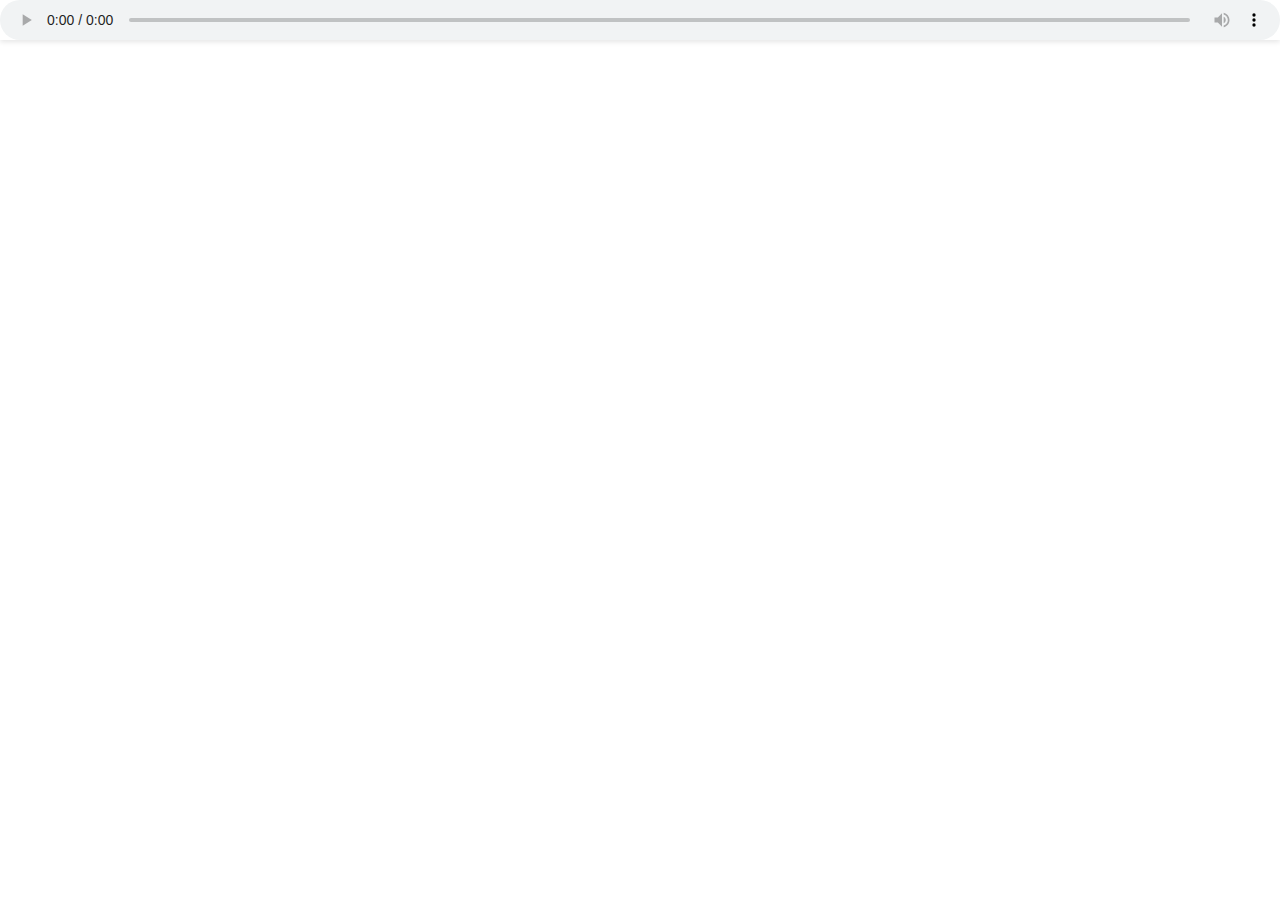
<file: index.html>
<!DOCTYPE html>
<html>
<head>
    <meta charset="utf-8">
    <meta name="viewport" content="width=device-width, initial-scale=1.0, maximum-scale=2.0, user-scalable=yes">
    <title>Himnario IEP</title>
    <style>
        body, html {
            width: 100%;
            height: 100%;
            margin: 0;
            padding: 0;
            overflow: hidden;
            display: flex;
            flex-direction: column;
        }
        .audio-controls {
            width: 100%;
            height: 40px;
            background: rgba(255, 255, 255, 0.95);
            box-shadow: 0 2px 5px rgba(0, 0, 0, 0.1);
            z-index: 10;
        }
        #audio-player {
            width: 100%;
            height: 40px;
        }
        #pdf-container {
            flex: 1;
            width: 100%;
            height: calc(100vh - 40px);
            border: none;
        }
    </style>
</head>
<body>
    <div class="audio-controls">
        <audio id="audio-player" controls>
            <source id="audio-source" type="audio/mpeg">
            Tu navegador no soporta el elemento audio.
        </audio>
    </div>
    
    <iframe id="pdf-container" src="" allow="fullscreen; autoplay"></iframe>

    <script>
        // Función para manejar el parámetro 'num' en la URL
        function getNumFromUrl() {
            // Obtener la URL actual sin el slash final si existe
            const url = window.location.href.replace(/\/$/, "");

            // Extraer los parámetros de la URL
            const urlParams = new URLSearchParams(url.split("?")[1]);
            const num = urlParams.get("num");

            return num;
        }

        // Cargar contenido dinámico
        function loadContent() {
            const num = getNumFromUrl();
            const pdfContainer = document.getElementById("pdf-container");
            const audioSource = document.getElementById("audio-source");
            const audioPlayer = document.getElementById("audio-player");

            if (num >= 1 && num <= 400) {
                const pdfUrl = `https://docs.google.com/viewer?url=https://github.com/YonelGV/hymiep/raw/main/HymNotasPDF/${num}.pdf&embedded=true&cachebuster=${new Date().getTime()}`;
                const audioUrl = `https://github.com/YonelGV/hymiep/raw/main/HymMP3/${num}.mp3?cachebuster=${new Date().getTime()}`;
                
                pdfContainer.src = pdfUrl; // Cargar PDF
                audioSource.src = audioUrl; // Cargar audio
                audioPlayer.load();

                audioPlayer.oncanplay = function() {
                    console.log("Audio cargado correctamente");
                };
            } else {
                alert("Número inválido. Intenta con un número entre 1 y 400.");
            }
        }

        // Pausar el audio cuando la pestaña no está visible
        function handleVisibilityChange() {
            const audioPlayer = document.getElementById("audio-player");
            if (document.hidden) {
                audioPlayer.pause();
            }
        }

        // Listeners
        document.addEventListener("visibilitychange", handleVisibilityChange);
        document.addEventListener("DOMContentLoaded", loadContent);
    </script>
</body>
</html>
</file>
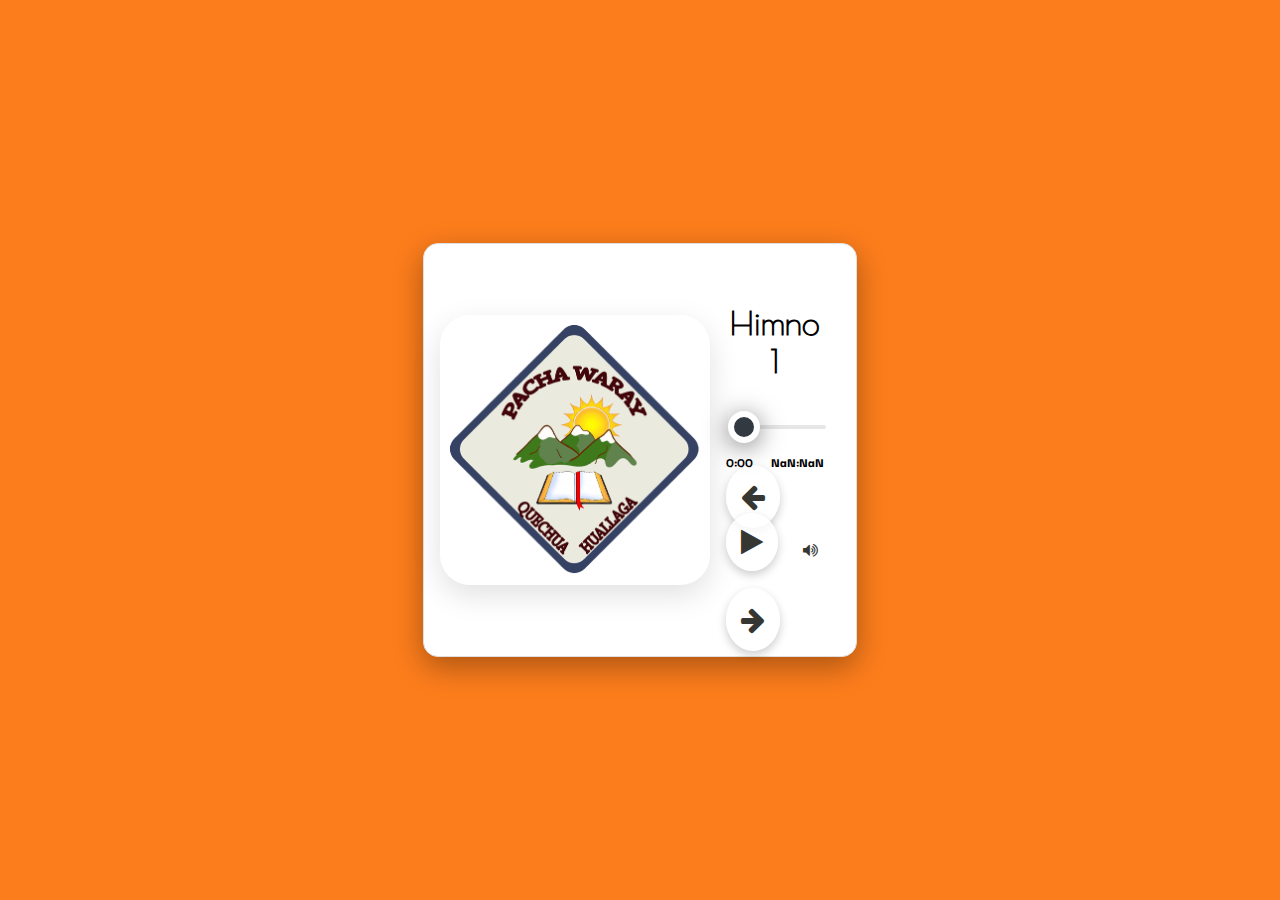
<file: quechua/index.html>
<!DOCTYPE html>
<html lang="es">
	<head>
		<meta name="viewport" content="viewport-fit=cover, width=device-width, initial-scale=1.0, minimum-scale=1.0, maximum-scale=1.0, user-scalable=no" />
		<meta charset="UTF-8">
		<title>Reproductor de Musica</title>
		<link href="https://fonts.googleapis.com/css?family=Darker+Grotesque|Poiret+One&display=swap" rel="stylesheet">
		<link rel="stylesheet" type="text/css" href="https://stackpath.bootstrapcdn.com/font-awesome/4.7.0/css/font-awesome.min.css">
		<link crossorigin="anonymous" media="all" rel="stylesheet" href="styles.css" />
		<link rel="shortcut icon" href="pacha.png" type="image/x-icon">
	</head>
	<body>
		<div class="audio-player" id="skin">
			<div class="holder">
				<div class="cover">
					
					<img src="pacha.png">
				</div>
				<div class="audio-wrapper" id="player-container" href="javascript:;">
					<audio id="player" preload="metadata">
						<source src="" type="audio/mp3">
					</audio>
				</div>
				<div class="player-controls scrubber">
					<div>
						<div>
							<p class="title"></p>
						</div>
						<div class="range">
							<input id="dur" type="range" class="range" name="rng" min="0" max="1" step="0.00000001" value="0" onchange="mSet()" style="width: 100%">
						</div>
						<br>
						<span class="time start-time"></span>
						<span class="time end-time"></span>
						<br>
						<div class="ctrl">
							<div>
								<a href="#prev" class="ctrl_btn " id="prev"><i class="fa fa-arrow-left" ></i></a>
								<span id="play-btn" class="fa fa-play "></span>
								<a href="#next" class="ctrl_btn " id="next"><i class="fa fa-arrow-right" ></i></a>
							</div>
							<div class="volumeControl">
								<div class="wrapper">
									<i class="fa fa-volume-up"></i>
									<span class="outer">
										<span class="inner"></span>
									</span>
								</div>
							</div>
						</div>
					</div>
					<div>
					</div>
				</div>
			</div>
		
			
		</div>
		<script crossorigin="anonymous" defer="defer" type="application/javascript" src="jquery.min.js"></script>
		<script crossorigin="anonymous" defer="defer" type="application/javascript" src="script.js"></script>

		<div class="footer">
		    
		  </div>
	</body>
</html>
</file>
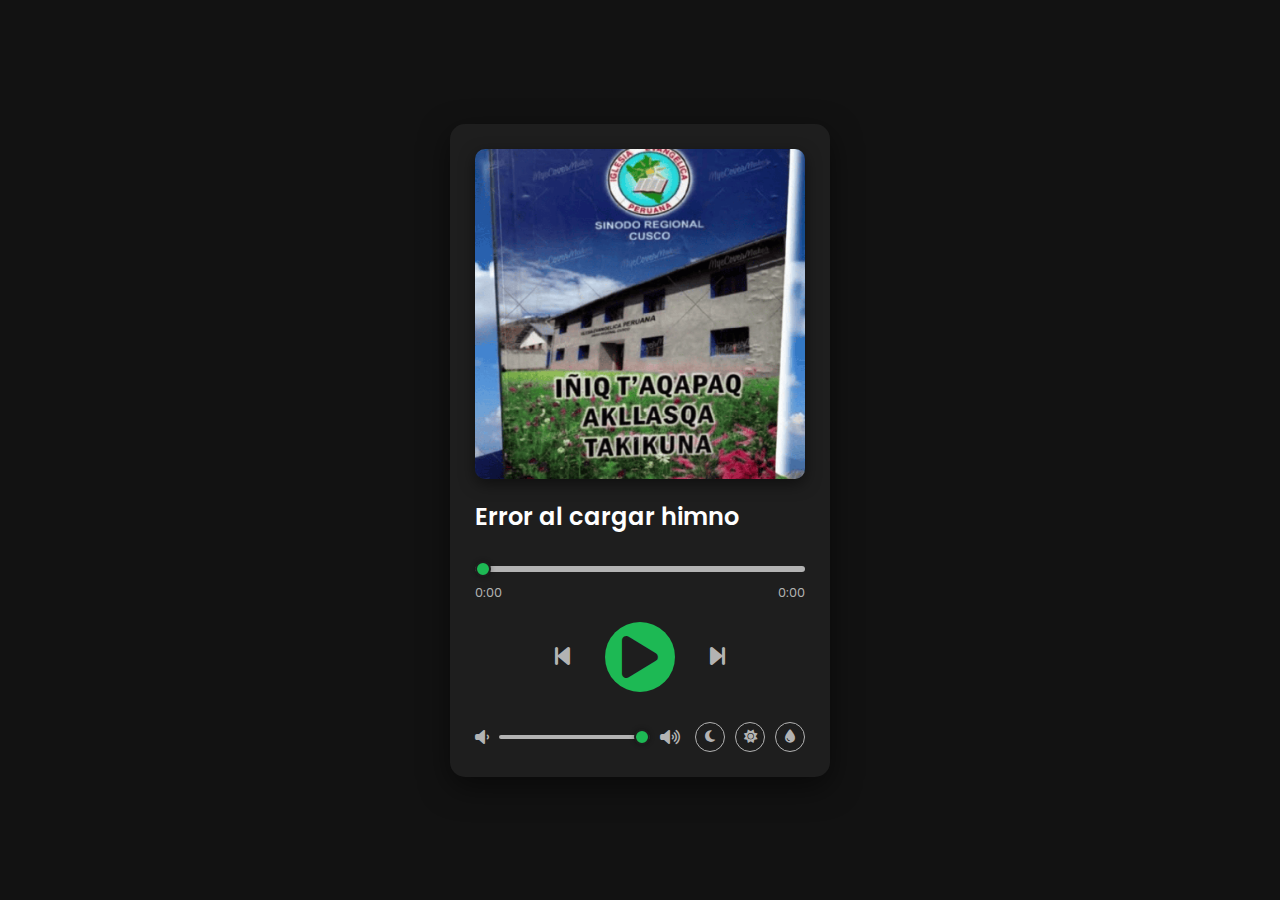
<file: taqa/index.html>
<!DOCTYPE html>
<html lang="es">
<head>
  <meta charset="UTF-8" />
  <meta name="viewport" content="width=device-width, initial-scale=1.0, user-scalable=no" />
  <title>Reproductor de Himnos</title>
  
  <!-- Iconos de Font Awesome -->
  <link rel="stylesheet" href="https://cdnjs.cloudflare.com/ajax/libs/font-awesome/6.4.0/css/all.min.css">
  <link rel="stylesheet" href="styles.css"> 
  
  <link rel="shortcut icon" href="taqa.png" type="image/x-icon">
</head>
<body class="theme-dark"> <!-- Tema por defecto -->

  <div class="audio-player" id="player-container">
    <audio id="player" preload="metadata"></audio>

    <div class="cover-art">
      <img src="taqa.png" alt="Logo del Himnario">
    </div>

    <div class="track-info">
      <p class="title">Cargando himno...</p>
    </div>

    <div class="progress-controls">
      <div class="progress-bar-wrapper">
        <input id="progress-bar" type="range" min="0" value="0" step="1">
      </div>
      <div class="time-display">
        <span class="start-time">0:00</span>
        <span class="end-time">0:00</span>
      </div>
    </div>

    <div class="main-controls">
      <button id="prev-btn" class="control-btn"><i class="fa fa-backward-step"></i></button>
      <button id="play-btn" class="control-btn play"><i class="fa fa-play"></i></button>
      <button id="next-btn" class="control-btn"><i class="fa fa-forward-step"></i></button>
    </div>
    
    <div class="secondary-controls">
       <div class="volume-control">
            <i class="fa fa-volume-low"></i>
            <input id="volume-slider" type="range" min="0" max="1" step="0.01" value="1">
            <i class="fa fa-volume-high"></i>
        </div>
        <div class="theme-switcher">
            <button class="theme-btn" data-theme="dark" title="Tema Oscuro"><i class="fa fa-moon"></i></button>
            <button class="theme-btn" data-theme="light" title="Tema Claro"><i class="fa fa-sun"></i></button>
            <button class="theme-btn" data-theme="blue" title="Tema Azul"><i class="fa fa-droplet"></i></button>
        </div>
    </div>
  </div>

  <script src="script.js?v=1.1"></script>
</body>
</html>
</file>
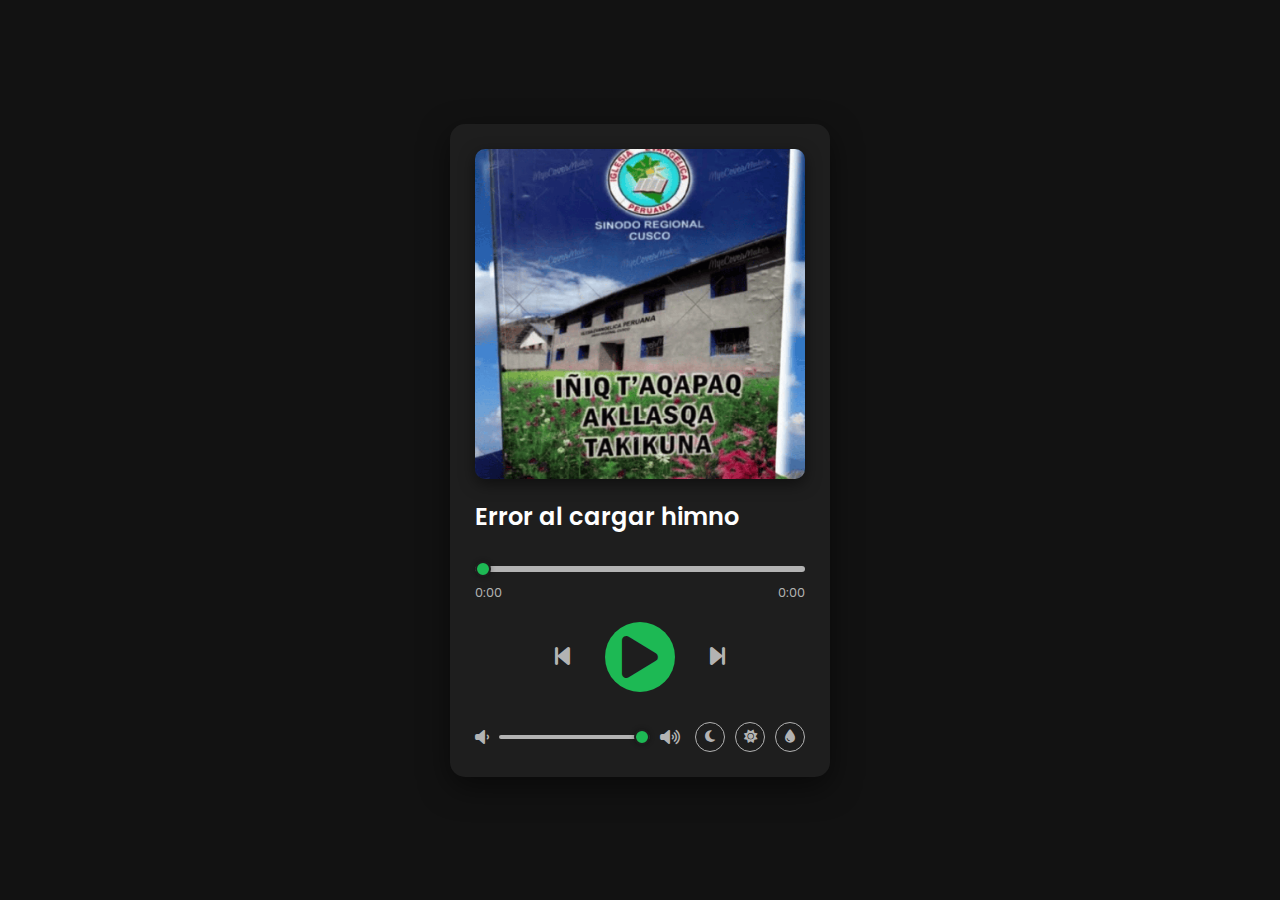
<file: index1.html>
<!DOCTYPE html>
<html lang="es">
<head>
  <meta charset="UTF-8" />
  <meta name="viewport" content="width=device-width, initial-scale=1.0, user-scalable=no" />
  <title>Reproductor de Himnos</title>
  
  <!-- Iconos de Font Awesome -->
  <link rel="stylesheet" href="https://cdnjs.cloudflare.com/ajax/libs/font-awesome/6.4.0/css/all.min.css">
  <style>
/* --- Importar fuente --- */
@import url('https://fonts.googleapis.com/css2?family=Poppins:wght@400;600&display=swap');

/* --- Variables CSS (Theming) --- */
:root {
  /* Fuente */
  --font-main: 'Poppins', sans-serif;

  /* Colores */
  --bg-color: #121212;
  --player-bg: #1e1e1e;
  --text-primary: #ffffff;
  --text-secondary: #b3b3b3;
  --accent-color: #1DB954;
  --shadow-color: rgba(0, 0, 0, 0.5);
  --icon-color: #b3b3b3;
  --icon-hover: #ffffff;
}

body.theme-light {
  --bg-color: #f5f5f5;
  --player-bg: #ffffff;
  --text-primary: #212121;
  --text-secondary: #5f5f5f;
  --accent-color: #007bff;
  --shadow-color: rgba(0, 0, 0, 0.15);
  --icon-color: #5f5f5f;
  --icon-hover: #212121;
}

body.theme-blue {
  --bg-color: #0d1b2a;
  --player-bg: #1b263b;
  --text-primary: #e0e1dd;
  --text-secondary: #778da9;
  --accent-color: #415a77;
  --shadow-color: rgba(0, 0, 0, 0.4);
  --icon-color: #778da9;
  --icon-hover: #e0e1dd;
}

/* --- Reset básico y estilos generales --- */
* {
  margin: 0;
  padding: 0;
  box-sizing: border-box;
}

html,
body {
  height: 100%;
  font-family: var(--font-main);
  background-color: var(--bg-color);
  color: var(--text-primary);
}

body {
  display: flex;
  justify-content: center;
  align-items: center;
  padding: 15px;
  transition: background-color 0.3s ease;
}

/* --- Reproductor principal --- */
.audio-player {
  background-color: var(--player-bg);
  width: 100%;
  max-width: 380px;
  border-radius: 15px;
  padding: clamp(15px, 5vw, 25px);
  box-shadow: 0 10px 30px var(--shadow-color);
  display: flex;
  flex-direction: column;
  gap: clamp(15px, 4vw, 20px);
  transition: background-color 0.3s ease;
}

/* --- Portada de la canción --- */
.cover-art img {
  width: 100%;
  aspect-ratio: 1 / 1;
  border-radius: 10px;
  object-fit: cover;
  box-shadow: 0 5px 15px var(--shadow-color);
  display: block;
}

/* --- Información de la pista --- */
.track-info .title {
  font-size: clamp(1.25rem, 5vw, 1.5rem);
  font-weight: 600;
  color: var(--text-primary);
  transition: color 0.3s ease;
}

/* --- Barra de progreso y tiempo --- */
.progress-controls {
  width: 100%;
}

.progress-bar-wrapper {
  position: relative;
}

input[type="range"] {
  -webkit-appearance: none;
  appearance: none;
  width: 100%;
  height: 6px;
  background: var(--text-secondary);
  border-radius: 5px;
  outline: none;
  cursor: pointer;
  transition: background 0.3s ease;
}

.time-display {
  display: flex;
  justify-content: space-between;
  font-size: clamp(0.75rem, 2.5vw, 0.8rem);
  color: var(--text-secondary);
  margin-top: 5px;
  transition: color 0.3s ease;
}

/* Thumb para WebKit (Chrome, Safari) */
input[type="range"]::-webkit-slider-thumb {
  -webkit-appearance: none;
  appearance: none;
  width: 16px;
  height: 16px;
  background: var(--accent-color);
  border-radius: 50%;
  border: 2px solid var(--player-bg);
  box-shadow: 0 0 5px rgba(0, 0, 0, 0.3);
}

/* Thumb para Firefox */
input[type="range"]::-moz-range-thumb {
  width: 16px;
  height: 16px;
  background: var(--accent-color);
  border-radius: 50%;
  border: 2px solid var(--player-bg);
}

/* Thumb para IE/Edge */
input[type="range"]::-ms-thumb {
  width: 16px;
  height: 16px;
  background: var(--accent-color);
  border-radius: 50%;
  border: 2px solid var(--player-bg);
}

/* Track para Firefox */
input[type="range"]::-moz-range-track {
  width: 100%;
  height: 6px;
  background: var(--text-secondary);
  border-radius: 5px;
}

/* Track para IE/Edge */
input[type="range"]::-ms-track {
  width: 100%;
  height: 6px;
  background: transparent;
  border-color: transparent;
  color: transparent;
}

/* --- Controles principales --- */
.main-controls {
  display: flex;
  justify-content: center;
  align-items: center;
  gap: clamp(20px, 8vw, 35px);
}

.control-btn {
  background: none;
  border: none;
  color: var(--icon-color);
  font-size: 1.5rem;
  cursor: pointer;
  transition: color 0.2s ease, transform 0.1s ease;
}

.control-btn:hover {
  color: var(--icon-hover);
}

.control-btn:active {
  transform: scale(0.95);
}

.control-btn.play {
  font-size: 3rem;
  width: 70px;
  height: 70px;
  border-radius: 50%;
  background-color: var(--accent-color);
  color: var(--player-bg);
  display: flex;
  justify-content: center;
  align-items: center;
  transition: background-color 0.3s ease, color 0.3s ease, transform 0.1s ease;
}

.control-btn.play:hover {
  filter: brightness(1.1);
}

/* --- Controles secundarios --- */
.secondary-controls {
  display: flex;
  justify-content: space-between;
  align-items: center;
  gap: 15px;
  margin-top: 10px;
}

.volume-control {
  display: flex;
  align-items: center;
  flex-grow: 1;
  gap: 10px;
  color: var(--icon-color);
}

.volume-control input[type="range"] {
  height: 4px;
}

.theme-switcher {
  display: flex;
  gap: 10px;
}

.theme-btn {
  background: none;
  border: 1px solid var(--icon-color);
  color: var(--icon-color);
  width: 30px;
  height: 30px;
  border-radius: 50%;
  cursor: pointer;
  transition: background-color 0.2s, color 0.2s;
}

.theme-btn:hover {
  background-color: var(--icon-color);
  color: var(--player-bg);
}

/* --- Media query para pantallas pequeñas --- */
@media (max-width: 360px) {
  .secondary-controls {
    flex-direction: column;
    align-items: center;
    gap: 20px;
  }

  .volume-control {
    width: 100%;
  }

  .control-btn.play {
    width: 60px;
    height: 60px;
    font-size: 2.5rem;
  }
}
</style>
  
  <link rel="shortcut icon" href="taqa.png" type="image/x-icon">
</head>
<body class="theme-dark"> <!-- Tema por defecto -->

  <div class="audio-player" id="player-container">
    <audio id="player" preload="metadata"></audio>

    <div class="cover-art">
      <img src="taqa.png" alt="Logo del Himnario">
    </div>

    <div class="track-info">
      <p class="title">Cargando himno...</p>
    </div>

    <div class="progress-controls">
      <div class="progress-bar-wrapper">
        <input id="progress-bar" type="range" min="0" value="0" step="1">
      </div>
      <div class="time-display">
        <span class="start-time">0:00</span>
        <span class="end-time">0:00</span>
      </div>
    </div>

    <div class="main-controls">
      <button id="prev-btn" class="control-btn"><i class="fa fa-backward-step"></i></button>
      <button id="play-btn" class="control-btn play"><i class="fa fa-play"></i></button>
      <button id="next-btn" class="control-btn"><i class="fa fa-forward-step"></i></button>
    </div>
    
    <div class="secondary-controls">
       <div class="volume-control">
            <i class="fa fa-volume-low"></i>
            <input id="volume-slider" type="range" min="0" max="1" step="0.01" value="1">
            <i class="fa fa-volume-high"></i>
        </div>
        <div class="theme-switcher">
            <button class="theme-btn" data-theme="dark" title="Tema Oscuro"><i class="fa fa-moon"></i></button>
            <button class="theme-btn" data-theme="light" title="Tema Claro"><i class="fa fa-sun"></i></button>
            <button class="theme-btn" data-theme="blue" title="Tema Azul"><i class="fa fa-droplet"></i></button>
        </div>
    </div>
  </div>

  <script>
document.addEventListener('DOMContentLoaded', function () {
    // --- Referencias a Elementos del DOM (CORREGIDO) ---
const player = document.getElementById('player');
const playerContainer = document.getElementById('player-container');
const playBtn = document.getElementById('play-btn');
const prevBtn = document.getElementById('prev-btn');
const nextBtn = document.getElementById('next-btn'); // <--- ERROR CORREGIDO
const progressBar = document.getElementById('progress-bar');
const volumeSlider = document.getElementById('volume-slider');
const titleDisplay = document.querySelector('.track-info .title');
const startTimeDisplay = document.querySelector('.start-time');
const endTimeDisplay = document.querySelector('.end-time');

    // --- Estado del Reproductor ---
    let currentTrack = 0;
    let isPlaying = false;
    let playlist = [];

    // --- Generar Playlist ---
    for (let i = 1; i <= 200; i++) {
        playlist.push({
            title: `Himno ${i}`,
            artist: 'Himnario',
            album: 'Edición 2009',
            artwork: 'taqa.png',
            audio: `https://github.com/YonelGV/taqa/raw/main/${i}.mp3`
        });
    }

    // --- Funciones Principales ---

    function loadTrack(index, autoPlay = false) {
        if (index < 0 || index >= playlist.length) return;
        
        const track = playlist[index];
        currentTrack = index;
        player.src = track.audio;
        titleDisplay.textContent = track.title;
        
        if ('mediaSession' in navigator) {
            navigator.mediaSession.metadata = new MediaMetadata({
                title: track.title,
                artist: track.artist,
                album: track.album,
                artwork: [{ src: track.artwork, sizes: '512x512', type: 'image/png' }]
            });
        }

        if (autoPlay) {
            playTrack();
        }
    }
    
    async function playTrack() {
        // Solo intenta reproducir si hay una fuente cargada
        if (!player.src) return;

        try {
            await player.play();
            isPlaying = true;
            playBtn.innerHTML = '<i class="fa fa-pause"></i>';
            if ('mediaSession' in navigator) {
                navigator.mediaSession.playbackState = "playing";
            }
        } catch (error) {
            console.warn("La reproducción fue bloqueada por el navegador o interrumpida:", error.name);
            // **MEJORA PARA EVITAR EL AbortError**
            // En lugar de llamar a pauseTrack(), solo actualizamos el estado y la UI.
            // Esto evita la llamada redundante a player.pause() que causa el error.
            isPlaying = false;
            playBtn.innerHTML = '<i class="fa fa-play"></i>';
            if ('mediaSession' in navigator) {
                navigator.mediaSession.playbackState = "paused";
            }
        }
    }

    function pauseTrack() {
        player.pause();
        isPlaying = false;
        playBtn.innerHTML = '<i class="fa fa-play"></i>';
        if ('mediaSession' in navigator) {
            navigator.mediaSession.playbackState = "paused";
        }
    }

    function togglePlayPause() {
        if (isPlaying) {
            pauseTrack();
        } else {
            playTrack();
        }
    }

    function nextTrack() {
        currentTrack = (currentTrack + 1) % playlist.length;
        loadTrack(currentTrack, true);
    }

    function prevTrack() {
        currentTrack = (currentTrack - 1 + playlist.length) % playlist.length;
        loadTrack(currentTrack, true);
    }

    // --- Actualización de UI (Tiempo y Barra) ---
    function updateProgress() {
        if (!player.duration) return;
        progressBar.value = player.currentTime;
        startTimeDisplay.textContent = formatTime(player.currentTime);
    }

    function setProgress(e) {
        player.currentTime = e.target.value;
    }
    
    function formatTime(seconds) {
        seconds = isNaN(seconds) ? 0 : seconds;
        const m = Math.floor(seconds / 60);
        const s = Math.floor(seconds % 60).toString().padStart(2, '0');
        return `${m}:${s}`;
    }

    // --- Sistema de Temas ---
    function switchTheme(theme) {
        document.body.className = `theme-${theme}`;
    }

    // --- Inicialización y Event Listeners ---

    // Controles del reproductor
    playBtn.addEventListener('click', togglePlayPause);
    nextBtn.addEventListener('click', nextTrack);
    prevBtn.addEventListener('click', prevTrack);
    
    // Eventos del tag <audio>
    player.addEventListener('timeupdate', updateProgress);
    player.addEventListener('loadedmetadata', () => {
        endTimeDisplay.textContent = formatTime(player.duration);
        progressBar.max = player.duration;
    });
    player.addEventListener('ended', nextTrack);
    player.addEventListener('error', (e) => {
        console.error('Error en el elemento de audio:', e);
        titleDisplay.textContent = "Error al cargar himno";
    });

    // Controles de progreso y volumen
    progressBar.addEventListener('input', setProgress);
    volumeSlider.addEventListener('input', (e) => player.volume = e.target.value);
    
    // Switcher de Temas
    document.querySelectorAll('.theme-btn').forEach(btn => {
        btn.addEventListener('click', () => switchTheme(btn.dataset.theme));
    });

    // Carga inicial desde URL o el primer track
    const urlParams = new URLSearchParams(window.location.search);
    const trackNum = parseInt(urlParams.get('num'), 10);
    const initialTrackIndex = !isNaN(trackNum) && trackNum > 0 && trackNum <= playlist.length 
        ? trackNum - 1 
        : 0;
    
    loadTrack(initialTrackIndex, false);

    // Page Visibility API
    document.addEventListener('visibilitychange', () => {
        if (document.hidden && isPlaying) {
            pauseTrack();
        }
    });

    // Intersection Observer
    const observer = new IntersectionObserver((entries) => {
        entries.forEach(entry => {
            if (!entry.isIntersecting && isPlaying) {
                pauseTrack();
            }
        });
    }, { threshold: 0.1 });
    
    observer.observe(playerContainer);
    
    // Media Session Action Handlers
    if ('mediaSession' in navigator) {
        navigator.mediaSession.setActionHandler('play', playTrack);
        navigator.mediaSession.setActionHandler('pause', pauseTrack);
        navigator.mediaSession.setActionHandler('nexttrack', nextTrack);
        navigator.mediaSession.setActionHandler('previoustrack', prevTrack);
    }
});
</script>
</body>
</html>
</file>
<file: quechua/styles.css>
* {
  transition: 0.8s ease !important;
}

html {
  height: 100%;
  display: table;
  margin: auto;
}

body {
  height: 100%;
  display: table-cell;
  vertical-align: middle;
  background: #fc7d1c;
  font-family: 'Poiret One', cursive;
}

a {
  color: #fff;
  text-decoration: none;
}

.holder {
  margin: 0.23rem 0 0.23rem 0;
  display: flex;
  align-items: center;
}

.shadow {
  box-shadow: 0 1px 30px rgba(0, 0, 0, 0.22);
}

/* Important stuff */

.set {
  position: absolute;
  right: 1em;
  top: 0;
  z-index: 999;
}

.dropdown-toggle {
  display: block;
  width: 50%;
  margin: 0 auto;
}

.dropdown-toggle i {
  padding: 0.5em 0.55em;
  background: #fff;
  border-radius: 4px;
  color: #555;
}

#skin.dark {
  background: #334d50;
  /* fallback for old browsers */
  background: -webkit-linear-gradient(to right, #cbcaa5, #334d50);
  /* Chrome 10-25, Safari 5.1-6 */
  background: linear-gradient(to right, #cbcaa5, #334d50);
  /* W3C, IE 10+/ Edge, Firefox 16+, Chrome 26+, Opera 12+, Safari 7+ */
  color: #fff!important;
  border-color: #fff!important;
}

#skin.white {
  background: white;
}

#skin.blue {
  background: linear-gradient(126deg, rgba(43, 57, 144, 1), rgba(102, 45, 145, 0.9));
}

ul.dropdown {
  display: none;
  position: absolute;
  left: 25%;
  width: 50%;
  margin-top: 0.5em;
  margin: 0.5em auto;
  background: #777;
  min-width: 12em;
  padding: 0;
  border-radius: 0 0 0.2em 0.2em;
}

ul.dropdown li {
  list-style-type: none;
}

ul.dropdown li a {
  text-decoration: none;
  padding: 0.5em 1em;
  display: block;
}

.audio-player {
  position: relative;
  border: 1px solid #dfdfdf;
  width: 90vw;
  max-width: 400px;
  margin: 1rem auto;
  box-shadow: 0 10px 30px rgba(0, 0, 0, 0.32);
  background: #fff;
  padding: 1rem;
  height: auto;
  border-radius: 15px;
}

.audio-player .user_avatar {
  width: 100%;
  justify-content: space-around;
  margin: 0 auto;
  position: relative;
}

.audio-player .user_avatar .live,
.audio-player .user_avatar .listeners {
  background: #fff;
  padding: 8px 10px 0 10px;
  font-size: 15px;
  font-weight: 700;
  color: #555 !important;
  border-radius: 4px;
  margin: 3px;
  text-align: center;
}

.live i {
  -moz-animation-duration: 1s;
  -moz-animation-name: blink;
  -moz-animation-iteration-count: infinite;
  -moz-animation-direction: alternate;
  -webkit-animation-duration: 1s;
  -webkit-animation-name: blink;
  -webkit-animation-iteration-count: infinite;
  -webkit-animation-direction: alternate;
  animation-duration: 1s;
  animation-name: blink;
  animation-iteration-count: infinite;
  animation-direction: alternate;
  color: red;
}

@-moz-keyframes blink {
  from {
    opacity: 1;
  }
  to {
    opacity: 0;
  }
}

@-webkit-keyframes blink {
  from {
    opacity: 1;
  }
  to {
    opacity: 0;
  }
}

@keyframes blink {
  from {
    opacity: 1;
  }
  to {
    opacity: 0;
  }
}

.audio-player .user_avatar img {
  display: block;
  margin: 0 auto;
  height: 100px;
  width: 100px;
  padding: 0.65em;
  object-fit: cover;
  border-radius: 50%;
  border: 2px solid #dfdfdf;
  background: #fff;
  margin-top: -4em;
}

#dur:hover {
  cursor: pointer;
}

.audio-player .cover img {
  height: 250px;
  width: 250px;
  object-fit: cover;
  border-radius: 30px;
  padding: 10px;
  box-shadow: 0 10px 30px rgba(0, 0, 0, 0.12);
  display: block;
  margin: 0 auto;
}

.audio-player .title {
  padding: 0;
  margin-top: 2.5rem;
  font-weight: 800;
  font-size: 32px;
  text-align: center;
  color: #333;
}

.audio-player .like {
  padding: 6px 17px;
  background: #fff;
  font-size: 16px;
  color: #555;
  margin: 1rem 0;
  font-weight: 900;
  text-decoration: none;
  position: relative;
}

.audio-player .player-controls {
  align-items: center;
  justify-content: center;
  flex: 4;
  position: relative;
  padding: 0 1rem;
  margin: 0 auto;
}

.audio-player .player-controls p {
  color: #000;
}

.progress_bar {
  border: 2px solid #ccc;
  width: 100%;
  min-height: 15px;
  display: flex;
  padding: 0.45em 0;
  align-items: center;
}

.range {
  position: relative;
}

.range input[type=range] {
  appearance: none;
  padding: 0;
  width: 100%;
  height: 30px;
  cursor: pointer;
  display: block;
}

.range input[type=range]:focus {
  outline: none;
}

.range input[type=range][disabled] {
  opacity: 0.3;
  cursor: default;
  background: transparent;
}

.range .rangeslider {
  position: relative;
  height: 22px;
  cursor: pointer;
  user-select: none;
}

.range .rangeslider:before {
  box-sizing: border-box;
  width: 100%;
  height: 4px;
  background: #e6e6e6;
  border-radius: 100px;
  content: "";
  position: absolute;
  top: 50%;
  transform: translateY(-50%);
}

.range input::-webkit-slider-runnable-track {
  box-sizing: border-box;
  width: 100%;
  height: 4px;
  background: #e6e6e6;
  border-radius: 100px;
  margin: 11px 0;
}

.range input::-moz-range-track {
  box-sizing: border-box;
  width: 100%;
  height: 4px;
  background: #e6e6e6;
  border-radius: 100px;
  margin: 11px 0;
}

.range input::-ms-track {
  box-sizing: border-box;
  width: 100%;
  height: 4px;
  background: #e6e6e6;
  border-radius: 100px;
  color: transparent;
  padding: 11px 0;
  background: transparent;
  border-color: transparent;
}

.range input::-ms-fill-lower,
.range input::-ms-fill-upper {
  box-sizing: border-box;
  width: 100%;
  height: 4px;
  background: #e6e6e6;
  border-radius: 100px;
}

.range input::-ms-fill-lower {
  background: #60cd18;
}

.range .rangeslider-fill-lower {
  background-color: #60cd18;
  border-radius: 100px;
  position: absolute;
  top: 50%;
  transform: translateY(-50%);
  height: 4px;
  will-change: width;
}

.range input::-webkit-slider-thumb {
  box-sizing: border-box;
  box-shadow: 0px 4px 25px rgba(0, 0, 0, .5);
  border: 6px solid #fff;
  height: 32px;
  width: 32px;
  border-radius: 100px;
  background: #333940;
  cursor: pointer;
  appearance: none;
  transform: translateY(-50%);
  margin-top: 2px;
}

.range input::-moz-range-thumb {
  box-sizing: border-box;
  box-shadow: 0px 4px 25px rgba(0, 0, 0, .5);
  border: 6px solid #fff;
  height: 32px;
  width: 32px;
  border-radius: 100px;
  background: #333940;
  cursor: pointer;
}

.range input::-ms-thumb {
  box-sizing: border-box;
  box-shadow: 0px 4px 25px rgba(0, 0, 0, .5);
  border: 6px solid #fff;
  height: 32px;
  width: 32px;
  border-radius: 100px;
  background: #333940;
  cursor: pointer;
}

.range .rangeslider-thumb {
  box-sizing: border-box;
  box-shadow: 0px 4px 25px rgba(0, 0, 0, .5);
  border: 6px solid #fff;
  height: 24px;
  width: 24px;
  border-radius: 50%;
  background: #333940;
  cursor: pointer;
  position: absolute;
  touch-action: pan-x;
  top: 50%;
  transform: translateY(-50%);
  will-change: left;
}

.audio-player #play-btn,
.ctrl_btn {
  margin: 0 1rem 2rem 0;
  color: #363732;
  font-size: 28px;
  padding: 15px;
  border-radius: 50%;
  background: rgba(255, 255, 255, 0.8);
  box-shadow: 0 4px 10px rgba(0, 0, 0, 0.2);
  transition: all 0.3s ease;
}

.audio-player #play-btn:hover,
.ctrl_btn:hover {
  background: rgba(255, 255, 255, 1);
  transform: scale(1.1);
}

@media (hover: none) {
  .audio-player #play-btn:hover,
  .ctrl_btn:hover {
    transform: none;
  }
}

.audio-player .volumeControl {
  display: flex;
  flex-basis: 20%;
  justify-content: center;
  align-items: center;
  padding-bottom: 1rem;
}

.audio-player .volumeControl .wrapper {
  display: flex;
  flex-basis: 100%;
  align-items: center;
  color: #363732;
}

.audio-player .volumeControl .wrapper:hover i.fa {
  color: #363732;
}

.audio-player .volumeControl .outer {
  border-radius: 2px;
  box-shadow: -2px 3px 4px rgba(0, 0, 0, 0.23);
  overflow: hidden;
  height: 0.5rem;
  flex-basis: 80%;
  margin-left: 0.4rem;
  display: flex;
  justify-content: flex-start;
  align-items: center;
}

.audio-player .volumeControl .outer .inner {
  background-color: #363732;
  width: 100%;
  display: inline-block;
  height: 100%;
}

.audio-player .volumeControl .outer:hover {
  cursor: pointer;
}

.start-time,
.end-time {
  font-size: 14px;
  font-weight: 800;
  font-family: 'Darker Grotesque', sans-serif;
  transition: 1s ease-in-out;
  line-height: 0;
}

.start-time {
  float: left;
  position: relative;
  left: 0;
}

.end-time {
  float: right;
  position: relative;
  right: 0;
}

.ctrl {
  display: flex;
  justify-content: space-between;
}

.action {
  margin: 1rem auto;
  text-align: left;
}

.action span {
  font-size: 14px;
  font-family: 'Darker Grotesque', sans-serif;
}

@media screen and (max-width: 950px) {
  ul.dropdown {
    right: 20%;
    left: unset;
  }
  .holder {
    display: block;
    justify-content: all;
    align-items: all;
  }
  .audio-player {
    width: 95vw;
    padding: 1rem 1rem;
    border-radius: 20px;
  }
  .audio-player .cover img {
    height: 200px;
    width: 200px;
    object-fit: cover;
    display: block;
    margin: 0 auto;
  }
  .audio-player .player-controls {
    position: relative;
    padding: 0 0;
    margin: 0 auto;
  }
  .audio-player #play-btn,
  .ctrl_btn {
    margin: 15px 6px;
    font-size: 32px;
    padding: 20px;
  }
  .audio-player .volumeControl,
  .audio-player .volumeControl .wrapper {
    display: block;
  }
  .audio-player .volumeControl .wrapper .fa-volume-up {
    margin: 10px;
    opacity: 0.6;
  }
  .audio-player .title {
    text-align: center;
    font-size: 28px;
  }
  .start-time {
    left: 0.85em;
  }
  .end-time {
    right: 1em;
  }
  .ctrl,
  .action {
    display: block;
    text-align: center;
  }
  .action a {
    display: block;
  }
  .set {
    position: relative;
  }
  .audio-player .user_avatar {
    margin: 0 0 1em 0;
    display: flex;
    justify-content: space-around;
  }
  .audio-player .user_avatar img {
    display: none;
  }

  .footer {
    position: fixed;
    left: 0;
    bottom: 0;
    width: 100%;
    background-color: #1984bc;
    color: white;
    text-align: center;
  }
}
</file>
<file: taqa/styles.css>
/* --- Importar fuente --- */
@import url('https://fonts.googleapis.com/css2?family=Poppins:wght@400;600&display=swap');

/* --- Variables CSS (Theming) --- */
:root {
  /* Fuente */
  --font-main: 'Poppins', sans-serif;

  /* Colores */
  --bg-color: #121212;
  --player-bg: #1e1e1e;
  --text-primary: #ffffff;
  --text-secondary: #b3b3b3;
  --accent-color: #1DB954;
  --shadow-color: rgba(0, 0, 0, 0.5);
  --icon-color: #b3b3b3;
  --icon-hover: #ffffff;
}

body.theme-light {
  --bg-color: #f5f5f5;
  --player-bg: #ffffff;
  --text-primary: #212121;
  --text-secondary: #5f5f5f;
  --accent-color: #007bff;
  --shadow-color: rgba(0, 0, 0, 0.15);
  --icon-color: #5f5f5f;
  --icon-hover: #212121;
}

body.theme-blue {
  --bg-color: #0d1b2a;
  --player-bg: #1b263b;
  --text-primary: #e0e1dd;
  --text-secondary: #778da9;
  --accent-color: #415a77;
  --shadow-color: rgba(0, 0, 0, 0.4);
  --icon-color: #778da9;
  --icon-hover: #e0e1dd;
}

/* --- Reset básico y estilos generales --- */
* {
  margin: 0;
  padding: 0;
  box-sizing: border-box;
}

html,
body {
  height: 100%;
  font-family: var(--font-main);
  background-color: var(--bg-color);
  color: var(--text-primary);
}

body {
  display: flex;
  justify-content: center;
  align-items: center;
  padding: 15px;
  transition: background-color 0.3s ease;
}

/* --- Reproductor principal --- */
.audio-player {
  background-color: var(--player-bg);
  width: 100%;
  max-width: 380px;
  border-radius: 15px;
  padding: clamp(15px, 5vw, 25px);
  box-shadow: 0 10px 30px var(--shadow-color);
  display: flex;
  flex-direction: column;
  gap: clamp(15px, 4vw, 20px);
  transition: background-color 0.3s ease;
}

/* --- Portada de la canción --- */
.cover-art img {
  width: 100%;
  aspect-ratio: 1 / 1;
  border-radius: 10px;
  object-fit: cover;
  box-shadow: 0 5px 15px var(--shadow-color);
  display: block;
}

/* --- Información de la pista --- */
.track-info .title {
  font-size: clamp(1.25rem, 5vw, 1.5rem);
  font-weight: 600;
  color: var(--text-primary);
  transition: color 0.3s ease;
}

/* --- Barra de progreso y tiempo --- */
.progress-controls {
  width: 100%;
}

.time-display {
  display: flex;
  justify-content: space-between;
  font-size: clamp(0.75rem, 2.5vw, 0.8rem);
  color: var(--text-secondary);
  margin-top: 5px;
  transition: color 0.3s ease;
}

input[type="range"] {
  -webkit-appearance: none;
  appearance: none;
  width: 100%;
  height: 6px;
  background: var(--text-secondary);
  border-radius: 5px;
  outline: none;
  cursor: pointer;
  transition: background 0.3s ease;
}

/* Thumb para WebKit (Chrome, Safari) */
input[type="range"]::-webkit-slider-thumb {
  -webkit-appearance: none;
  appearance: none;
  width: 16px;
  height: 16px;
  background: var(--accent-color);
  border-radius: 50%;
  border: 2px solid var(--player-bg);
  box-shadow: 0 0 5px rgba(0, 0, 0, 0.3);
}

/* Thumb para Firefox */
input[type="range"]::-moz-range-thumb {
  width: 16px;
  height: 16px;
  background: var(--accent-color);
  border-radius: 50%;
  border: 2px solid var(--player-bg);
}

/* Thumb para IE/Edge */
input[type="range"]::-ms-thumb {
  width: 16px;
  height: 16px;
  background: var(--accent-color);
  border-radius: 50%;
  border: 2px solid var(--player-bg);
}

/* Track para Firefox */
input[type="range"]::-moz-range-track {
  width: 100%;
  height: 6px;
  background: var(--text-secondary);
  border-radius: 5px;
}

/* Track para IE/Edge */
input[type="range"]::-ms-track {
  width: 100%;
  height: 6px;
  background: transparent;
  border-color: transparent;
  color: transparent;
}

/* --- Controles principales --- */
.main-controls {
  display: flex;
  justify-content: center;
  align-items: center;
  gap: clamp(20px, 8vw, 35px);
}

.control-btn {
  background: none;
  border: none;
  color: var(--icon-color);
  font-size: 1.5rem;
  cursor: pointer;
  transition: color 0.2s ease, transform 0.1s ease;
}

.control-btn:hover {
  color: var(--icon-hover);
}

.control-btn:active {
  transform: scale(0.95);
}

.control-btn.play {
  font-size: 3rem;
  width: 70px;
  height: 70px;
  border-radius: 50%;
  background-color: var(--accent-color);
  color: var(--player-bg);
  display: flex;
  justify-content: center;
  align-items: center;
  transition: background-color 0.3s ease, color 0.3s ease, transform 0.1s ease;
}

.control-btn.play:hover {
  filter: brightness(1.1);
}

/* --- Controles secundarios --- */
.secondary-controls {
  display: flex;
  justify-content: space-between;
  align-items: center;
  gap: 15px;
  margin-top: 10px;
}

.volume-control {
  display: flex;
  align-items: center;
  flex-grow: 1;
  gap: 10px;
  color: var(--icon-color);
}

.volume-control input[type="range"] {
  height: 4px;
}

.theme-switcher {
  display: flex;
  gap: 10px;
}

.theme-btn {
  background: none;
  border: 1px solid var(--icon-color);
  color: var(--icon-color);
  width: 30px;
  height: 30px;
  border-radius: 50%;
  cursor: pointer;
  transition: background-color 0.2s, color 0.2s;
}

.theme-btn:hover {
  background-color: var(--icon-color);
  color: var(--player-bg);
}

/* --- Media query para pantallas pequeñas --- */
@media (max-width: 360px) {
  .secondary-controls {
    flex-direction: column;
    align-items: center;
    gap: 20px;
  }

  .volume-control {
    width: 100%;
  }

  .control-btn.play {
    width: 60px;
    height: 60px;
    font-size: 2.5rem;
  }
}
</file>
